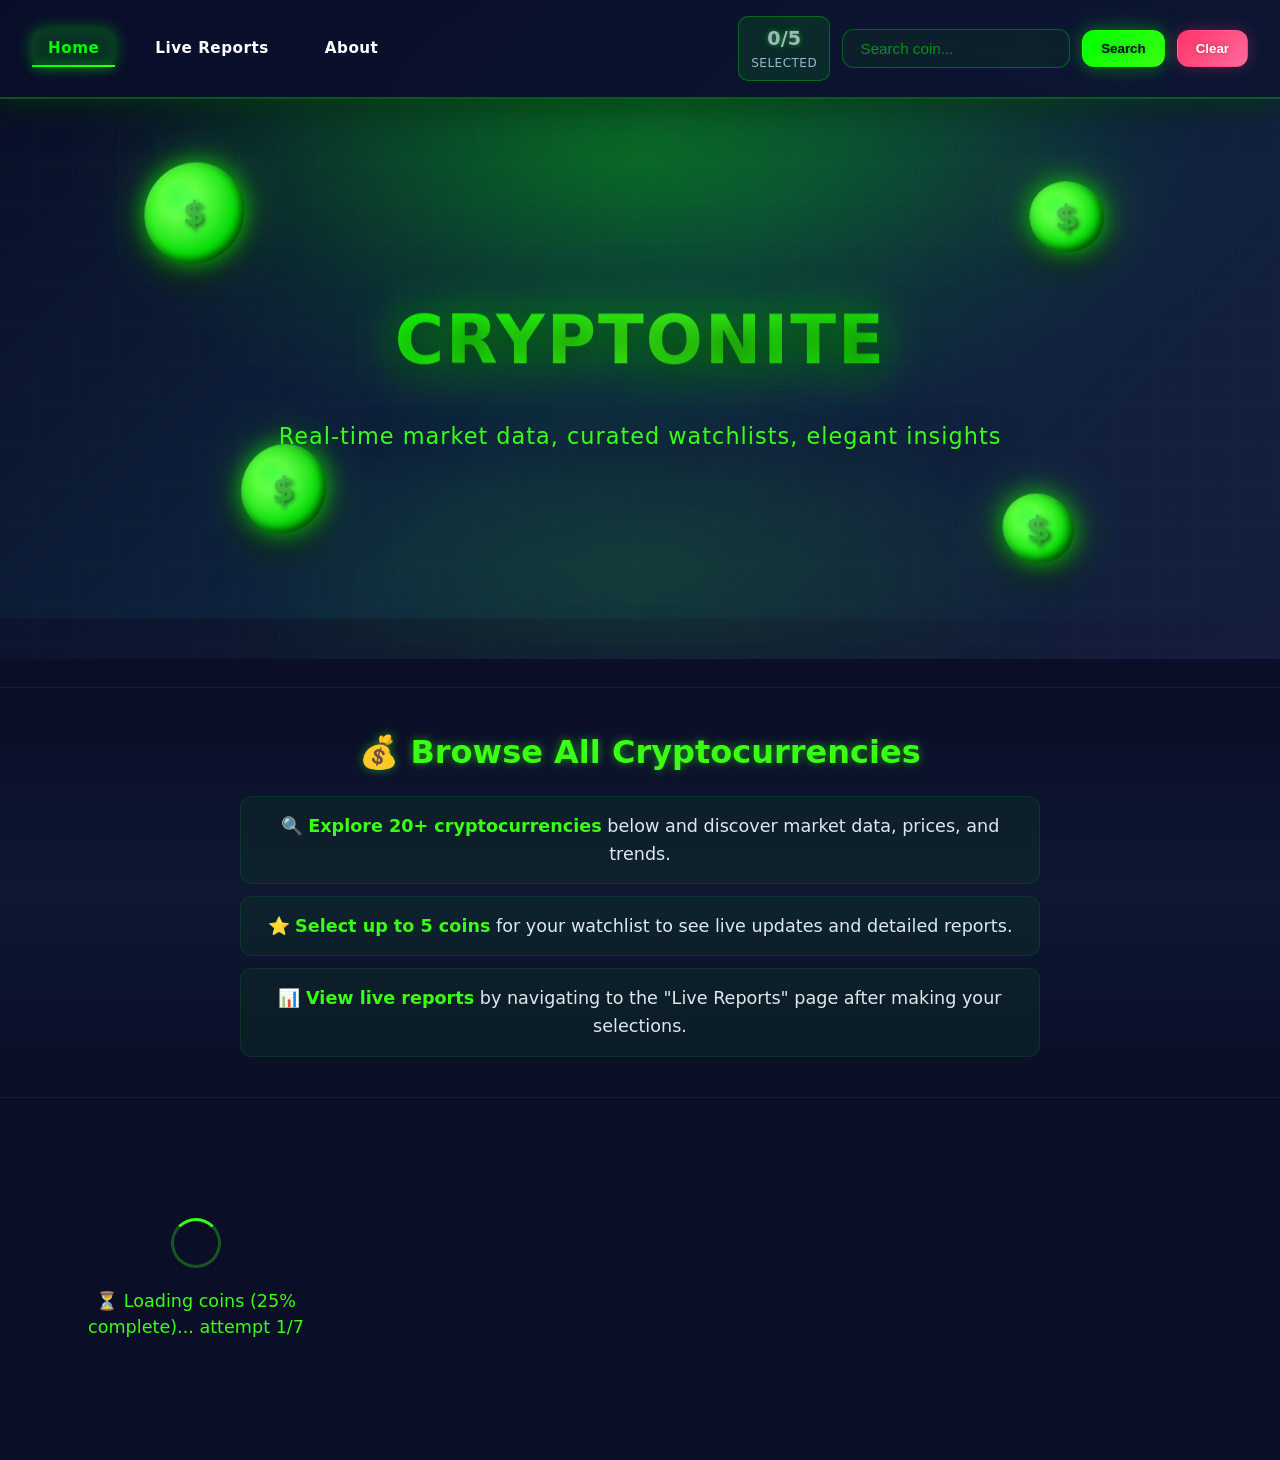
<file: index.html>
<!DOCTYPE html>
<html lang="en">
<head>
    <meta charset="UTF-8">
    <meta http-equiv="refresh" content="0; url=HTML/index.html">
    <title>Cryptonite</title>
</head>
<body>
    <a href="HTML/index.html">Open Cryptonite</a>
</body>
</html>
</file>
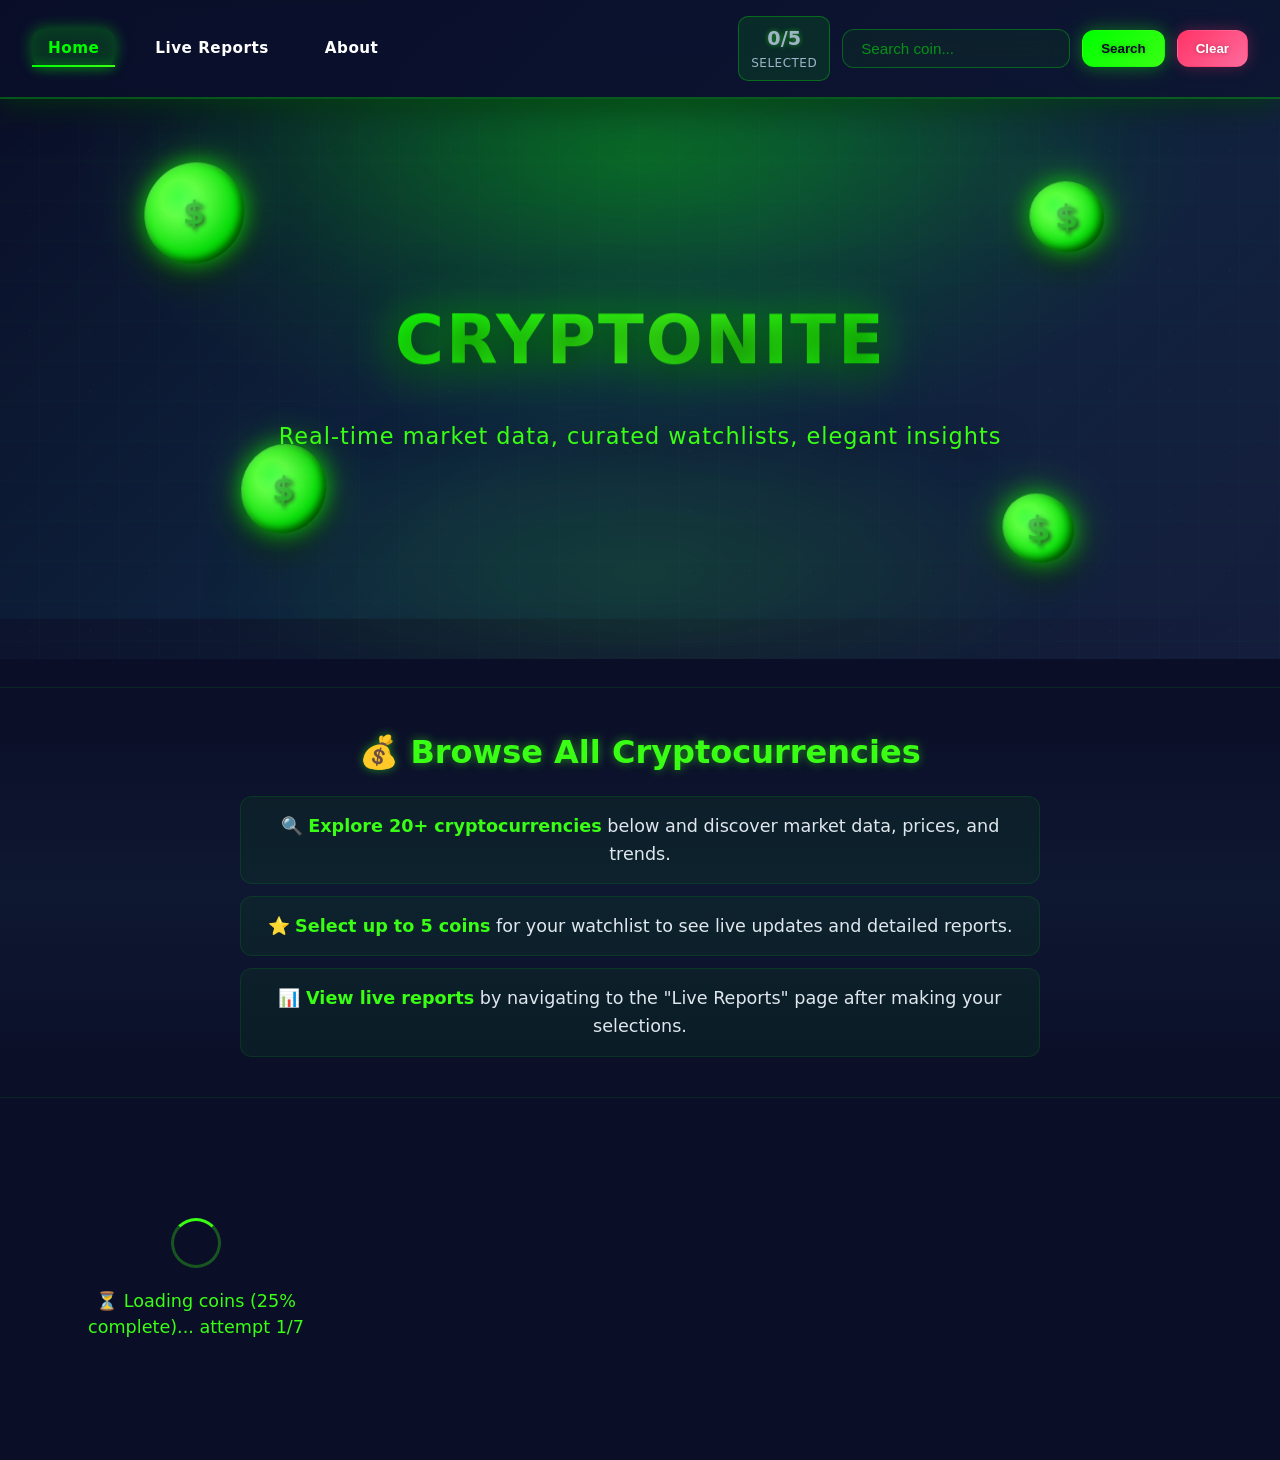
<file: HTML/index.html>
<!DOCTYPE html>
<html lang="en">

<head>
    <meta charset="UTF-8">
    <meta name="viewport" content="width=device-width, initial-scale=1.0">
    <title>Cryptonite | Real-Time Crypto Tracker</title>
    <link rel="stylesheet" href="../CSS/styles.css">
</head>

<body>
    <!-- ניווט ראשי: לוגו ותפריט מעבר בין הדפים -->
    <nav class="navbar">
        <ul class="navbar-links">
            <li><a href="index.html" class="active">Home</a></li>
            <li><a href="reports.html">Live Reports</a></li>
            <li><a href="about.html">About</a></li>
        </ul>

        <div class="navbar-search">
            <div class="watchlist-counter">
                <span id="watchlistCounter">0/5</span>
                <span class="counter-label">Selected</span>
            </div>
            <input type="text" id="searchInput" placeholder="Search coin...">
            <button id="searchBtn">Search</button>
            <button id="clearBtn" title="Clear all watchlist selections">Clear</button>
        </div>
    </nav>

    <!-- אזור פרלקסי פתיחה: טקסט שיווקי ורקע מונפש -->
    <section class="parallax-hero">
        <div class="parallax-bg"></div>
        <div class="parallax-grid"></div>
        <div class="parallax-glow"></div>
        <div class="parallax-coins">
            <span class="floating-coin"></span>
            <span class="floating-coin"></span>
            <span class="floating-coin"></span>
            <span class="floating-coin"></span>
        </div>
        <div class="parallax-content">
            <h1 class="hero-title" id="parallaxTitle">Cryptonite</h1>
            <p class="hero-subtitle">Real-time market data, curated watchlists, elegant insights</p>
        </div>
    </section>

    <!-- הוראות לשימוש -->
    <section class="instructions-section">
        <div class="instructions-container">
            <h2 class="instructions-title">💰 Browse All Cryptocurrencies</h2>
            <div class="instructions-content">
                <p class="instructions-text">
                    🔍 <strong>Explore 20+ cryptocurrencies</strong> below and discover market data, prices, and trends.
                </p>
                <p class="instructions-text">
                    ⭐ <strong>Select up to 5 coins</strong> for your watchlist to see live updates and detailed reports.
                </p>
                <p class="instructions-text">
                    📊 <strong>View live reports</strong> by navigating to the "Live Reports" page after making your
                    selections.
                </p>
            </div>
        </div>
    </section>

    <!-- תוכן מרכזי: גריד הכרטיסיות של המטבעות -->
    <main>
        <div class="coins-container">
            <div id="coinsGrid" class="coins-grid"></div>
        </div>
    </main>

    <!-- מודאל החלפת מטבעות כאשר עוברים את מכסת 5 הבחירות -->
    <div id="maxWatchlistDialog" class="modal-backdrop" style="display: none;">
        <div class="modal-dialog max-watchlist-modal">
            <h3 class="modal-title">Maximum Coins Reached</h3>
            <p class="modal-description">You can select up to 5 coins for comparison. To add <span
                    id="newCoinName"></span>, please choose one to remove:</p>
            <div class="watchlist-list" id="watchlistCheckboxList"></div>
            <div class="modal-actions">
                <button id="maxWatchlistClose">CLOSE</button>
                <button id="maxWatchlistConfirm">CONFIRM</button>
            </div>
        </div>
    </div>

    <!-- סקריפטים מודולריים: קבצים נפרדים לפי תפקיד -->
    <script type="module" src="../JS/main.js"></script>
</body>

</html>
</file>
<file: CSS/styles.css>
/* ===== RESET & BASE ===== */
*,
*::before,
*::after {
  box-sizing: border-box;
  margin: 0;
  padding: 0;
}

html {
  scroll-behavior: smooth;
}

:root {
  --bg: #0a0e27;
  --fg: #00ff00;
  --muted: #39ff14;
  --card: #0f1932;
  --border: #1a2f4a;
  --brand: #00ff00;
  --brand-2: #39ff14;
  --radius: 14px;
  --shadow-sm: 0 0 8px rgba(0, 255, 0, 0.1);
  --shadow-md: 0 0 20px rgba(0, 255, 0, 0.2), 0 0 40px rgba(57, 255, 20, 0.15);
  --shadow-lg: 0 0 30px rgba(0, 255, 0, 0.3), 0 0 60px rgba(57, 255, 20, 0.2);
  --container: 1200px;
  --gap: 1.25rem;
  --card-min: 220px;
  --dur-fast: 0.18s;
  --dur: 0.3s;
  --ease: cubic-bezier(0.22, 0.61, 0.36, 1);
}

body {
  font-family: system-ui, -apple-system, "Segoe UI", Roboto, "Helvetica Neue", Arial, "Noto Sans", sans-serif;
  background: var(--bg);
  color: var(--fg);
  line-height: 1.5;
}

:focus-visible {
  outline: 2.5px solid var(--brand);
  outline-offset: 3px;
  box-shadow: 0 0 20px rgba(0, 255, 0, 0.5);
}

@media (prefers-reduced-motion: reduce) {
  * {
    animation: none !important;
    transition: none !important;
  }
}

/* ===== NAVBAR ===== */
.navbar {
  position: sticky;
  top: 0;
  z-index: 100;
  display: flex;
  align-items: center;
  justify-content: space-between;
  gap: 20px;
  padding: 16px 32px;
  backdrop-filter: blur(20px) saturate(200%);
  background: linear-gradient(135deg, rgba(10, 14, 39, 0.9), rgba(15, 25, 50, 0.85));
  border-bottom: 2px solid rgba(0, 255, 0, 0.3);
  box-shadow: 0 0 30px rgba(0, 255, 0, 0.2), 0 8px 32px rgba(0, 0, 0, 0.5);
  animation: navbarSlide 0.6s ease-out;
}

@keyframes navbarSlide {
  from {
    transform: translateY(-100%);
    opacity: 0;
  }
  to {
    transform: translateY(0);
    opacity: 1;
  }
}

.navbar-links {
  list-style: none;
  display: flex;
  gap: 24px;
}

.navbar-links a {
  text-decoration: none;
  color: #ffffff;
  font-size: 0.95rem;
  font-weight: 600;
  padding: 10px 16px;
  border-radius: 12px;
  transition: all var(--dur-fast) var(--ease);
  position: relative;
  letter-spacing: 0.5px;
}

.navbar-links a::before {
  content: "";
  position: absolute;
  bottom: 0;
  left: 0;
  width: 0;
  height: 2px;
  background: linear-gradient(90deg, #00ff00, #39ff14);
  transition: width var(--dur-fast) var(--ease);
  box-shadow: 0 0 10px rgba(0, 255, 0, 0.6);
}

.navbar-links a:hover,
.navbar-links a.active {
  background: rgba(0, 255, 0, 0.15);
  color: #00ff00;
  box-shadow: 0 0 15px rgba(0, 255, 0, 0.4), inset 0 0 15px rgba(0, 255, 0, 0.1);
  transform: translateY(-2px);
}

.navbar-links a:hover::before,
.navbar-links a.active::before {
  width: 100%;
}

.navbar-search {
  display: flex;
  align-items: center;
  gap: 12px;
}

.watchlist-counter {
  display: flex;
  flex-direction: column;
  align-items: center;
  padding: 8px 12px;
  background: rgba(0, 255, 0, 0.1);
  border: 1px solid rgba(0, 255, 0, 0.3);
  border-radius: 10px;
  min-width: 60px;
  transition: all 0.3s ease;
}

.watchlist-counter:hover {
  background: rgba(0, 255, 0, 0.15);
  border-color: rgba(0, 255, 0, 0.5);
}

#watchlistCounter {
  font-size: 1.2rem;
  font-weight: 700;
  color: #39ff14;
  text-shadow: 0 0 5px rgba(57, 255, 20, 0.5);
}

.counter-label {
  font-size: 0.75rem;
  color: #a0b4c9;
  text-transform: uppercase;
  letter-spacing: 0.5px;
}

.navbar-search input[type="text"] {
  padding: 10px 18px;
  border-radius: 12px;
  border: 1px solid rgba(0, 255, 0, 0.3);
  font-size: 0.95rem;
  outline: 0;
  background: rgba(0, 255, 0, 0.05);
  color: #00ff00;
  transition: all var(--dur-fast) var(--ease);
  backdrop-filter: blur(10px);
}

.navbar-search input[type="text"]::placeholder {
  color: rgba(0, 255, 0, 0.5);
}

.navbar-search input[type="text"]:focus {
  background: rgba(0, 255, 0, 0.12);
  border: 1.5px solid #00ff00;
  box-shadow: 0 0 20px rgba(0, 255, 0, 0.4), inset 0 0 10px rgba(0, 255, 0, 0.1);
}

.navbar-search button,
#clearBtn {
  padding: 10px 18px;
  border-radius: 12px;
  border: 1px solid transparent;
  background: linear-gradient(135deg, #00ff00, #39ff14);
  color: #0a0e27;
  font-weight: 700;
  cursor: pointer;
  transition: all var(--dur-fast) var(--ease);
  box-shadow: 0 0 15px rgba(0, 255, 0, 0.3), 0 0 30px rgba(57, 255, 20, 0.15);
  text-shadow: 0 0 5px rgba(0, 0, 0, 0.3);
}

.navbar-search button:hover {
  transform: translateY(-2px);
  box-shadow: 0 0 25px rgba(0, 255, 0, 0.6), 0 0 50px rgba(57, 255, 20, 0.3);
}

#clearBtn {
  background: linear-gradient(135deg, #ff3366, #ff6b9d);
  color: #ffffff;
  box-shadow: 0 0 15px rgba(255, 51, 102, 0.3);
}

#clearBtn:hover {
  transform: translateY(-2px);
  box-shadow: 0 0 25px rgba(255, 51, 102, 0.6);
}

/* ===== PARALLAX HERO ===== */
.parallax-hero {
  position: relative;
  height: min(70vh, 560px);
  display: grid;
  place-items: center;
  margin-bottom: 28px;
  overflow: hidden;
  isolation: isolate;
  perspective: 1200px;
  background: linear-gradient(135deg, #0a0e27 0%, #0f1932 50%, #141e3c 100%);
}

.parallax-bg,
.parallax-glow,
.parallax-grid {
  position: absolute;
  inset: 0;
  z-index: -2;
}

.parallax-bg {
  background: radial-gradient(ellipse 800px 400px at 50% 20%, rgba(0, 255, 0, 0.2), transparent 70%), 
              linear-gradient(135deg, #0a0e27 0%, #0f2540 50%, #141e3c 100%);
  transform: translateZ(-100px) scale(1.1);
  will-change: transform;
}

.parallax-grid {
  background-image: 
    radial-gradient(circle, rgba(0, 255, 0, 0.08) 1px, transparent 1px),
    linear-gradient(0deg, transparent 98%, rgba(0, 255, 0, 0.06) 99%),
    linear-gradient(90deg, transparent 98%, rgba(0, 255, 0, 0.06) 99%);
  background-size: 60px 60px, 100% 40px, 40px 100%;
  background-position: 0 0, 0 0, 0 0;
  mix-blend-mode: screen;
  opacity: 0.4;
  animation: gridPulse 4s ease-in-out infinite;
}

@keyframes gridPulse {
  0%, 100% {
    opacity: 0.2;
    transform: scale(1);
  }
  50% {
    opacity: 0.4;
    transform: scale(1.02);
  }
}

.parallax-glow {
  background: 
    radial-gradient(800px 300px at 50% 10%, rgba(0, 255, 0, 0.3), transparent 60%),
    radial-gradient(600px 250px at 50% 90%, rgba(57, 255, 20, 0.2), transparent 70%);
  filter: blur(40px);
  opacity: 0.7;
  animation: glowPulse 6s ease-in-out infinite;
}

@keyframes glowPulse {
  0%, 100% {
    opacity: 0.5;
    transform: translateY(0) scale(1);
  }
  50% {
    opacity: 0.8;
    transform: translateY(-10px) scale(1.05);
  }
}

.parallax-coins {
  position: absolute;
  inset: 0;
  pointer-events: none;
  perspective: 1000px;
}

.floating-coin {
  position: absolute;
  width: 80px;
  height: 80px;
  border-radius: 50%;
  background: radial-gradient(circle at 35% 35%, #00ff00, #39ff14 20%, #00dd00 60%, #00aa00 100%);
  box-shadow: 
    inset -3px -3px 8px rgba(0, 0, 0, 0.8),
    inset 2px 2px 4px rgba(255, 255, 255, 0.15),
    0 0 20px rgba(0, 255, 0, 0.6),
    0 0 40px rgba(57, 255, 20, 0.4),
    0 15px 35px rgba(0, 0, 0, 0.6);
  display: grid;
  place-items: center;
  color: #00aa00;
  font-weight: 800;
  font-size: 32px;
  transform-style: preserve-3d;
  will-change: transform;
}

.floating-coin::before {
  content: "$";
  text-shadow: 
    2px 2px 4px rgba(0, 0, 0, 0.8),
    0 0 10px rgba(0, 255, 0, 0.7),
    0 0 20px rgba(57, 255, 20, 0.5);
  filter: drop-shadow(0 0 5px rgba(0, 255, 0, 0.8));
}

.floating-coin::after {
  content: "";
  position: absolute;
  inset: 0;
  border-radius: 50%;
  background: radial-gradient(circle at 40% 40%, rgba(255, 255, 255, 0.3), transparent 70%);
  pointer-events: none;
  box-shadow: inset 0 0 15px rgba(0, 255, 0, 0.2);
}

.floating-coin:nth-child(1) {
  top: 15%;
  left: 12%;
  width: 100px;
  height: 100px;
}

.floating-coin:nth-child(2) {
  top: 20%;
  right: 15%;
  width: 70px;
  height: 70px;
}

.floating-coin:nth-child(3) {
  bottom: 18%;
  left: 20%;
  width: 85px;
  height: 85px;
}

.floating-coin:nth-child(4) {
  bottom: 12%;
  right: 18%;
  width: 65px;
  height: 65px;
}

.parallax-content {
  position: relative;
  z-index: 2;
  text-align: center;
  color: #ffffff;
  text-shadow: 0 8px 32px rgba(0, 0, 0, 0.6);
  padding: 0 20px;
  animation: contentFade 1s ease-out both;
}

.hero-title {
  font-size: clamp(2.5rem, 8vw, 4.2rem);
  font-weight: 900;
  letter-spacing: 2px;
  background: linear-gradient(135deg, #00ff00 0%, #39ff14 50%, #00dd00 100%);
  -webkit-background-clip: text;
  -webkit-text-fill-color: transparent;
  background-clip: text;
  text-transform: uppercase;
  animation: titleGlow 2.5s ease-in-out infinite, titleFloat 4s ease-in-out infinite;
  filter: drop-shadow(0 0 20px rgba(0, 255, 0, 0.6));
  will-change: transform;
  transition: transform 0.1s ease-out;
}

.hero-subtitle {
  font-size: clamp(1rem, 2.5vw, 1.4rem);
  margin-top: 16px;
  font-weight: 300;
  color: #39ff14;
  letter-spacing: 1px;
  animation: subtitleFade 1.2s ease-out 0.3s both, subtitleShine 3s ease-in-out 0.5s infinite;
}

@keyframes titleGlow {
  0%, 100% {
    filter: drop-shadow(0 0 20px rgba(0, 255, 0, 0.4)) brightness(1);
  }
  50% {
    filter: drop-shadow(0 0 40px rgba(0, 255, 0, 0.8)) drop-shadow(0 0 60px rgba(57, 255, 20, 0.6)) brightness(1.2);
  }
}

@keyframes titleFloat {
  0%, 100% {
    transform: translateY(0);
  }
  50% {
    transform: translateY(-8px);
  }
}

@keyframes subtitleShine {
  0%, 100% {
    opacity: 0.8;
    text-shadow: 0 0 10px rgba(0, 255, 0, 0.3);
  }
  50% {
    opacity: 1;
    text-shadow: 0 0 20px rgba(0, 255, 0, 0.6), 0 0 30px rgba(57, 255, 20, 0.4);
  }
}

@keyframes contentFade {
  from {
    opacity: 0;
    transform: translateY(20px);
  }
  to {
    opacity: 1;
    transform: translateY(0);
  }
}

@keyframes subtitleFade {
  from {
    opacity: 0;
    transform: translateY(10px);
  }
  to {
    opacity: 1;
    transform: translateY(0);
  }
}

/* ===== CARDS ===== */
#cardsDiv {
  display: grid;
  grid-template-columns: repeat(auto-fit, minmax(var(--card-min), 1fr));
  gap: var(--gap);
  margin-inline: auto;
  max-width: var(--container);
  padding: 24px 12px 32px 12px;
}

.card {
  background: var(--card);
  border: 1px solid var(--border);
  border-radius: var(--radius);
  box-shadow: 0 0 15px rgba(0, 255, 0, 0.1);
  padding: 1rem;
  display: grid;
  grid-template-rows: auto auto auto;
  align-items: start;
  justify-items: center;
  transition: transform var(--dur-fast) var(--ease), box-shadow var(--dur-fast) var(--ease), border-color var(--dur-fast) var(--ease);
}

.card:hover,
.card:focus-within {
  transform: translateY(-4px) scale(1.012);
  box-shadow: 0 0 25px rgba(0, 255, 0, 0.3), 0 0 40px rgba(57, 255, 20, 0.15);
  border-color: #00ff00;
  z-index: 1;
}

.card img {
  width: 88px;
  height: 88px;
  object-fit: contain;
  border-radius: 10px;
  background: #f3f4f6;
  padding: 10px;
  margin-bottom: 0.75rem;
}

.card span {
  display: block;
  text-align: center;
  white-space: nowrap;
  overflow: hidden;
  text-overflow: ellipsis;
}

.card span:first-of-type {
  font-weight: 700;
  color: var(--fg);
  letter-spacing: 0.3px;
}

.card span:last-of-type {
  color: var(--muted);
  font-size: 0.95rem;
}

/* ===== BUTTONS & COLLAPSE ===== */
.more-info {
  width: 100%;
  margin-top: 10px;
  margin-bottom: 6px;
  padding: 8px 16px;
  border-radius: 999px;
  border: 1.5px solid var(--brand);
  background: transparent;
  color: var(--brand);
  font-weight: 600;
  font-size: 0.98rem;
  cursor: pointer;
  transition: all var(--dur-fast) var(--ease);
  box-shadow: 0 0 10px rgba(0, 255, 0, 0.2);
}

.more-info:hover,
.more-info:focus-visible {
  background: var(--brand);
  color: #0a0e27;
  box-shadow: 0 0 20px rgba(0, 255, 0, 0.5);
  transform: translateY(-1px);
}

.info-panel {
  width: 100%;
  overflow: hidden;
  max-height: 0;
  transition: max-height var(--dur) var(--ease), opacity var(--dur) var(--ease);
  opacity: 0;
}

.info-panel.open {
  max-height: 260px;
  opacity: 1;
}

.info-panel-content {
  width: 100%;
  margin-top: 10px;
  padding: 12px;
  border-radius: 12px;
  border: 1px dashed rgba(0, 255, 0, 0.3);
  background: rgba(0, 255, 0, 0.05);
  color: #39ff14;
  box-shadow: inset 0 0 10px rgba(0, 255, 0, 0.1);
}

/* ===== SWITCH ===== */
.switch {
  --h: 28px;
  --w: 54px;
  position: relative;
  width: var(--w);
  height: var(--h);
  border-radius: var(--h);
  background: #1f3a2f;
  border: 1.5px solid rgba(0, 255, 0, 0.3);
  transition: all var(--dur-fast) var(--ease);
  cursor: pointer;
  display: inline-flex;
  align-items: center;
  padding: 2px;
  box-shadow: inset 0 0 10px rgba(0, 255, 0, 0.1);
}

.switch input {
  display: none;
}

.switch .knob {
  width: calc(var(--h) - 4px);
  height: calc(var(--h) - 4px);
  background: #ffffff;
  border-radius: 50%;
  box-shadow: 0 0 8px rgba(0, 255, 0, 0.3);
  transform: translateX(0);
  transition: all var(--dur-fast) var(--ease);
}

.switch input:checked + .knob {
  transform: translateX(calc(var(--w) - var(--h)));
  background: #00ff00;
  box-shadow: 0 0 15px rgba(0, 255, 0, 0.6);
}

.switch:has(input:checked) {
  background: #003d00;
  border-color: #00ff00;
  box-shadow: 0 0 15px rgba(0, 255, 0, 0.3), inset 0 0 10px rgba(0, 255, 0, 0.15);
}

/* ===== MODAL ===== */
.modal-backdrop {
  position: fixed;
  inset: 0;
  z-index: 1000;
  background: rgba(10, 14, 39, 0.7);
  backdrop-filter: blur(5px);
}

.modal-dialog {
  position: fixed;
  top: 50%;
  left: 50%;
  transform: translate(-50%, -50%);
  z-index: 1001;
  background: #0f1932;
  padding: 22px 18px;
  border-radius: 12px;
  min-width: 340px;
  max-width: min(92vw, 560px);
  box-shadow: 0 0 30px rgba(0, 255, 0, 0.2), 0 0 50px rgba(0, 0, 0, 0.8);
  border: 1.5px solid rgba(0, 255, 0, 0.3);
}

.dialog-title {
  margin: 0 0 6px 0;
  font-size: 1.2rem;
  color: #00ff00;
}

.dialog-desc {
  margin-bottom: 12px;
  color: #39ff14;
}

.dialog-radio-list {
  margin-bottom: 16px;
  max-height: 180px;
  overflow: auto;
  padding-right: 2px;
}

.dialog-radio-label {
  display: flex;
  align-items: center;
  gap: 8px;
  margin-bottom: 10px;
  font-size: 1rem;
  color: #39ff14;
}

.dialog-actions {
  display: flex;
  gap: 12px;
  justify-content: flex-end;
}

.modal-dialog button {
  padding: 8px 18px;
  border-radius: 10px;
  border: 1px solid transparent;
  background: var(--brand);
  color: #0a0e27;
  font-weight: 700;
  font-size: 1rem;
  cursor: pointer;
  transition: all var(--dur-fast) var(--ease);
  box-shadow: 0 0 10px rgba(0, 255, 0, 0.2);
}

.modal-dialog button:disabled {
  background: #334155;
  cursor: not-allowed;
  color: #64748b;
  box-shadow: none;
}

#dialogClose {
  background: transparent;
  color: var(--brand);
  border: 1.5px solid var(--brand);
  box-shadow: 0 0 10px rgba(0, 255, 0, 0.15);
}

#dialogClose:hover {
  background: rgba(0, 255, 0, 0.1);
  box-shadow: 0 0 20px rgba(0, 255, 0, 0.3);
}

#dialogConfirm:hover {
  background: #39ff14;
  box-shadow: 0 0 20px rgba(0, 255, 0, 0.6), 0 0 40px rgba(57, 255, 20, 0.3);
  transform: translateY(-1px);
}

/* ===== ABOUT ===== */
.about-main {
  max-width: 680px;
  margin: 40px auto 0;
  padding: 24px 18px;
  background: #ffffff;
  border-radius: 16px;
  border: 1px solid var(--border);
  box-shadow: var(--shadow-sm);
}

.about-header {
  display: flex;
  align-items: center;
  gap: 16px;
  margin-bottom: 18px;
}

.about-avatar {
  width: 64px;
  height: 64px;
  border-radius: 50%;
  object-fit: cover;
  box-shadow: var(--shadow-sm);
}

.about-title {
  margin: 0;
  font-size: 2rem;
  color: var(--fg);
}

.about-section {
  font-size: 1.06rem;
  line-height: 1.7;
  color: #1f2937;
  margin-top: 8px;
}

/* ===== DARK MODE ===== */
@media (prefers-color-scheme: dark) {
  :root {
    --bg: #0a0e27;
    --fg: #00ff00;
    --muted: #39ff14;
    --card: #0f1932;
    --border: #1a2f4a;
  }

  .navbar {
    background: linear-gradient(180deg, rgba(10, 14, 39, 0.9), rgba(15, 25, 50, 0.8));
    border-color: rgba(0, 255, 0, 0.3);
  }

  .card:hover {
    box-shadow: 0 0 25px rgba(0, 255, 0, 0.3), 0 0 40px rgba(57, 255, 20, 0.15);
    border-color: #00ff00;
  }

  .info-panel-content {
    background: rgba(0, 255, 0, 0.05);
    border-color: rgba(0, 255, 0, 0.3);
    color: #39ff14;
  }

  .modal-dialog {
    background: #0f1932;
    color: #00ff00;
    border-color: rgba(0, 255, 0, 0.3);
  }

  .dialog-desc {
    color: #39ff14;
  }
}

/* ===== RESPONSIVE ===== */
@media (max-width: 900px) {
  #cardsDiv {
    grid-template-columns: repeat(2, 1fr);
  }
}

@media (max-width: 640px) {
  .navbar {
    padding: 10px 14px;
  }

  .navbar-links {
    gap: 8px;
  }

  .navbar-links a {
    padding: 6px 10px;
    font-size: 0.95rem;
  }

  #cardsDiv {
    grid-template-columns: 1fr;
    padding: 18px 10px 26px 10px;
    gap: 14px;
  }

  .parallax-hero {
    height: 44vh;
  }

  .floating-coin {
    width: 42px;
    height: 42px;
    font-size: 18px;
  }
}

/* ===== LIVE REPORTS TABLE ===== */
.reports-section {
  max-width: 1400px;
  margin: 0 auto;
  padding: 32px 16px;
}

.reports-header {
  text-align: center;
  margin-bottom: 32px;
}

.reports-header h2 {
  font-size: clamp(2rem, 5vw, 2.5rem);
  color: #00ff00;
  font-weight: 900;
  letter-spacing: 1px;
  margin-bottom: 8px;
  text-shadow: 0 0 20px rgba(0, 255, 0, 0.4);
}

.reports-header p {
  color: #39ff14;
  font-size: 1.1rem;
  letter-spacing: 0.5px;
}

.table-wrapper {
  overflow-x: auto;
  border-radius: 12px;
  border: 1px solid rgba(0, 255, 0, 0.2);
  box-shadow: 0 0 30px rgba(0, 255, 0, 0.1), inset 0 0 20px rgba(0, 255, 0, 0.05);
  background: rgba(15, 25, 50, 0.6);
  backdrop-filter: blur(10px);
}

.crypto-table {
  width: 100%;
  border-collapse: collapse;
  font-size: 0.95rem;
}

.crypto-table thead {
  background: linear-gradient(135deg, rgba(0, 255, 0, 0.1), rgba(57, 255, 20, 0.05));
  border-bottom: 2px solid rgba(0, 255, 0, 0.3);
}

.crypto-table th {
  padding: 16px 12px;
  text-align: left;
  color: #00ff00;
  font-weight: 700;
  letter-spacing: 0.5px;
  text-transform: uppercase;
  font-size: 0.85rem;
  border-right: 1px solid rgba(0, 255, 0, 0.1);
}

.crypto-table th:last-child {
  border-right: none;
}

.crypto-table tbody tr {
  border-bottom: 1px solid rgba(0, 255, 0, 0.1);
  transition: all 0.3s cubic-bezier(0.22, 0.61, 0.36, 1);
  background: transparent;
}

.crypto-table tbody tr:hover {
  background: rgba(0, 255, 0, 0.08);
  box-shadow: inset 0 0 15px rgba(0, 255, 0, 0.1);
}

.crypto-table td {
  padding: 14px 12px;
  color: #e5e7eb;
  border-right: 1px solid rgba(0, 255, 0, 0.08);
}

.crypto-table td:last-child {
  border-right: none;
}

.rank-cell {
  color: #39ff14;
  font-weight: 700;
  width: 40px;
  text-align: center;
}

.coin-cell {
  display: flex;
  align-items: center;
  gap: 10px;
  min-width: 150px;
}

.coin-icon {
  width: 32px;
  height: 32px;
  border-radius: 50%;
  object-fit: contain;
  background: rgba(0, 255, 0, 0.1);
  padding: 2px;
}

.coin-info {
  display: flex;
  flex-direction: column;
}

.coin-name {
  font-weight: 700;
  color: #ffffff;
}

.coin-symbol {
  font-size: 0.85rem;
  color: #39ff14;
  text-transform: uppercase;
}

.price-cell {
  font-weight: 700;
  color: #00ff00;
  font-size: 1rem;
  min-width: 120px;
}

.percentage-cell {
  font-weight: 600;
  min-width: 80px;
  text-align: right;
}

.percentage-positive {
  color: #00ff00;
}

.percentage-negative {
  color: #ff3366;
}

.watchlist-btn {
  background: none;
  border: none;
  cursor: pointer;
  font-size: 1.2rem;
  color: #64748b;
  transition: all 0.3s ease;
  padding: 0;
  width: 30px;
  height: 30px;
  display: flex;
  align-items: center;
  justify-content: center;
}

.watchlist-btn:hover {
  color: #00ff00;
  transform: scale(1.2);
  text-shadow: 0 0 10px rgba(0, 255, 0, 0.5);
}

.watchlist-btn.active {
  color: #ff3366;
}

.sparkline-container {
  width: 60px;
  height: 30px;
  position: relative;
}

@media (max-width: 1200px) {
  .crypto-table {
    font-size: 0.85rem;
  }

  .crypto-table th,
  .crypto-table td {
    padding: 10px 8px;
  }

  .sparkline-container {
    width: 50px;
    height: 25px;
  }
}

@media (max-width: 768px) {
  .table-wrapper {
    border-radius: 8px;
  }

  .crypto-table {
    font-size: 0.8rem;
  }

  .crypto-table th,
  .crypto-table td {
    padding: 8px 6px;
  }

  .coin-cell {
    min-width: 120px;
  }

  .reports-header h2 {
    font-size: 1.8rem;
  }
}

/* ===== INSTRUCTIONS SECTION ===== */
.instructions-section {
  background: linear-gradient(180deg, 
    rgba(10, 14, 39, 0.95) 0%, 
    rgba(15, 25, 50, 0.9) 50%, 
    rgba(10, 14, 39, 0.95) 100%);
  border-top: 1px solid rgba(0, 255, 0, 0.1);
  border-bottom: 1px solid rgba(0, 255, 0, 0.1);
  padding: 40px 0;
  margin: 0;
}

.instructions-container {
  max-width: var(--container);
  margin: 0 auto;
  padding: 0 20px;
  text-align: center;
}

.instructions-title {
  font-size: 2rem;
  font-weight: 700;
  color: #39ff14;
  margin-bottom: 20px;
  text-shadow: 0 0 10px rgba(57, 255, 20, 0.5);
}

.instructions-content {
  display: flex;
  flex-direction: column;
  gap: 12px;
  max-width: 800px;
  margin: 0 auto;
}

.instructions-text {
  font-size: 1.1rem;
  color: #e0e6ed;
  line-height: 1.6;
  background: rgba(0, 255, 0, 0.05);
  padding: 15px 20px;
  border-radius: 12px;
  border: 1px solid rgba(0, 255, 0, 0.1);
  transition: all 0.3s ease;
}

.instructions-text:hover {
  background: rgba(0, 255, 0, 0.08);
  border-color: rgba(0, 255, 0, 0.2);
  transform: translateY(-2px);
}

.instructions-text strong {
  color: #39ff14;
  font-weight: 600;
}

@media (max-width: 768px) {
  .instructions-section {
    padding: 30px 0;
  }
  
  .instructions-title {
    font-size: 1.6rem;
  }
  
  .instructions-text {
    font-size: 1rem;
    padding: 12px 16px;
  }
}

/* ===== COINS GRID & CARDS (NEW) ===== */
.coins-container {
  max-width: var(--container);
  margin: 60px auto;
  padding: 0 20px;
}

.coins-title {
  display: none;
}

.coins-grid {
  display: grid;
  grid-template-columns: repeat(auto-fill, minmax(240px, 1fr));
  gap: 24px;
  margin-bottom: 40px;
}

.coin-card {
  background: linear-gradient(135deg, rgba(15, 25, 50, 0.95), rgba(10, 14, 39, 0.95));
  border: 2px solid var(--brand);
  border-radius: var(--radius);
  padding: 20px;
  display: flex;
  flex-direction: column;
  gap: 16px;
  box-shadow: 
    0 0 20px rgba(0, 255, 0, 0.2),
    inset 0 0 20px rgba(0, 255, 0, 0.05);
  transition: all 0.3s cubic-bezier(0.22, 0.61, 0.36, 1);
  position: relative;
  overflow: hidden;
  min-height: 320px;
}

.coin-card::before {
  content: "";
  position: absolute;
  top: -50%;
  right: -50%;
  width: 100%;
  height: 100%;
  background: radial-gradient(circle, rgba(0, 255, 0, 0.1) 0%, transparent 70%);
  opacity: 0;
  transition: opacity 0.3s;
  pointer-events: none;
}

.coin-card:hover {
  transform: translateY(-8px) scale(1.02);
  box-shadow: 
    0 0 40px rgba(0, 255, 0, 0.4),
    0 12px 40px rgba(0, 255, 0, 0.1),
    inset 0 0 20px rgba(0, 255, 0, 0.1);
}

.coin-card:hover::before {
  opacity: 1;
}

.coin-card-content {
  display: flex;
  flex-direction: column;
  gap: 14px;
  flex: 1;
  position: relative;
  z-index: 1;
}

.coin-header {
  display: flex;
  align-items: center;
  gap: 12px;
  padding-bottom: 12px;
  border-bottom: 1px solid rgba(0, 255, 0, 0.2);
}

.coin-img {
  width: 56px;
  height: 56px;
  border-radius: 10px;
  background: rgba(0, 255, 0, 0.1);
  padding: 6px;
  filter: drop-shadow(0 0 8px rgba(0, 255, 0, 0.2));
}

.coin-info {
  flex: 1;
}

.coin-symbol {
  font-size: 1.2rem;
  font-weight: 700;
  color: var(--brand);
  margin-bottom: 2px;
  letter-spacing: 0.5px;
  text-shadow: 0 0 8px rgba(0, 255, 0, 0.3);
}

.coin-name {
  font-size: 0.85rem;
  color: var(--muted);
  font-weight: 500;
}

.coin-actions {
  display: flex;
  gap: 8px;
  margin-bottom: 15px;
}

.coin-actions .more-info-btn {
  flex: 1;
  padding: 8px 12px;
  font-size: 0.85rem;
  border-radius: 6px;
  font-weight: 600;
  cursor: pointer;
  transition: all 0.3s ease;
  border: none;
  text-transform: uppercase;
  letter-spacing: 0.5px;
  background: transparent;
  border: 2px solid var(--brand);
  color: var(--brand);
}

.coin-actions .more-info-btn:hover {
  background: var(--brand);
  color: var(--bg);
  box-shadow: 0 0 15px rgba(0, 255, 0, 0.5);
}

.more-info-btn {
  background: transparent;
  border: 2px solid var(--brand);
  color: var(--brand);
  padding: 10px 20px;
  border-radius: 20px;
  font-size: 0.9rem;
  font-weight: 600;
  cursor: pointer;
  transition: all 0.3s cubic-bezier(0.22, 0.61, 0.36, 1);
  letter-spacing: 0.5px;
  box-shadow: 0 0 12px rgba(0, 255, 0, 0.15);
  text-transform: uppercase;
}

.more-info-btn:hover {
  background: var(--brand);
  color: var(--bg);
  box-shadow: 
    0 0 25px rgba(0, 255, 0, 0.5),
    inset 0 0 15px rgba(0, 255, 0, 0.2);
  transform: scale(1.05);
}

.more-info-btn.active {
  background: var(--brand);
  color: var(--bg);
}

.coin-details {
  background: rgba(0, 255, 0, 0.05);
  border: 1px solid rgba(0, 255, 0, 0.2);
  border-radius: 10px;
  padding: 12px;
  display: flex;
  flex-direction: column;
  align-items: center;
  gap: 10px;
  animation: slideDown 0.3s ease-out;
}

@keyframes slideDown {
  from {
    opacity: 0;
    transform: translateY(-10px);
  }
  to {
    opacity: 1;
    transform: translateY(0);
  }
}

.detail-img {
  width: 40px;
  height: 40px;
  border-radius: 6px;
  background: rgba(0, 255, 0, 0.1);
  padding: 3px;
}

.prices {
  width: 100%;
  display: flex;
  flex-direction: column;
  gap: 6px;
}

.prices p {
  font-size: 0.9rem;
  color: var(--fg);
  display: flex;
  justify-content: space-between;
  align-items: center;
  padding: 6px 0;
  border-bottom: 1px solid rgba(0, 255, 0, 0.1);
}

.prices p:last-child {
  border-bottom: none;
}

.prices strong {
  color: var(--brand);
  font-weight: 700;
  text-shadow: 0 0 6px rgba(0, 255, 0, 0.3);
  font-size: 0.95rem;
}

/* ===== TOGGLE SWITCH ===== */
.toggle-switch {
  display: flex;
  align-items: center;
  justify-content: flex-end;
  padding: 8px 0;
  margin-top: auto;
  cursor: pointer;
}

.toggle-input {
  display: none;
}

.toggle-slider {
  display: inline-block;
  width: 48px;
  height: 26px;
  background: #1a2f4a;
  border: 2px solid rgba(0, 255, 0, 0.3);
  border-radius: 13px;
  position: relative;
  transition: all 0.35s cubic-bezier(0.22, 0.61, 0.36, 1);
  box-shadow: inset 0 0 8px rgba(0, 0, 0, 0.3);
}

.toggle-slider::after {
  content: "";
  position: absolute;
  width: 20px;
  height: 20px;
  background: rgba(255, 255, 255, 0.8);
  border-radius: 50%;
  top: 2px;
  left: 2px;
  transition: all 0.35s cubic-bezier(0.22, 0.61, 0.36, 1);
  box-shadow: 0 0 8px rgba(0, 0, 0, 0.3);
}

.toggle-input:checked + .toggle-slider {
  background: var(--brand);
  border-color: var(--brand);
  box-shadow: 
    0 0 15px rgba(0, 255, 0, 0.4),
    inset 0 0 8px rgba(0, 255, 0, 0.2);
}

.toggle-input:checked + .toggle-slider::after {
  left: 26px;
  background: var(--bg);
  box-shadow: 0 0 12px rgba(0, 255, 0, 0.3);
}

@media (max-width: 1200px) {
  .coins-grid {
    grid-template-columns: repeat(auto-fill, minmax(220px, 1fr));
    gap: 20px;
  }

  .coins-title {
    font-size: 2rem;
    margin-bottom: 30px;
  }

  .coin-card {
    min-height: 300px;
  }
}

@media (max-width: 768px) {
  .coins-grid {
    grid-template-columns: repeat(2, 1fr);
    gap: 16px;
  }

  .coins-title {
    font-size: 1.6rem;
    margin-bottom: 24px;
  }

  .coin-card {
    padding: 16px;
    gap: 12px;
    min-height: 280px;
  }

  .coin-img {
    width: 48px;
    height: 48px;
  }

  .coin-symbol {
    font-size: 1.1rem;
  }

  .coin-name {
    font-size: 0.8rem;
  }

  .more-info-btn {
    font-size: 0.85rem;
    padding: 8px 16px;
  }
}

@media (max-width: 480px) {
  .coins-grid {
    grid-template-columns: 1fr;
  }

  .coins-title {
    font-size: 1.4rem;
  }

  .coin-card {
    min-height: 260px;
  }
}
</file>
